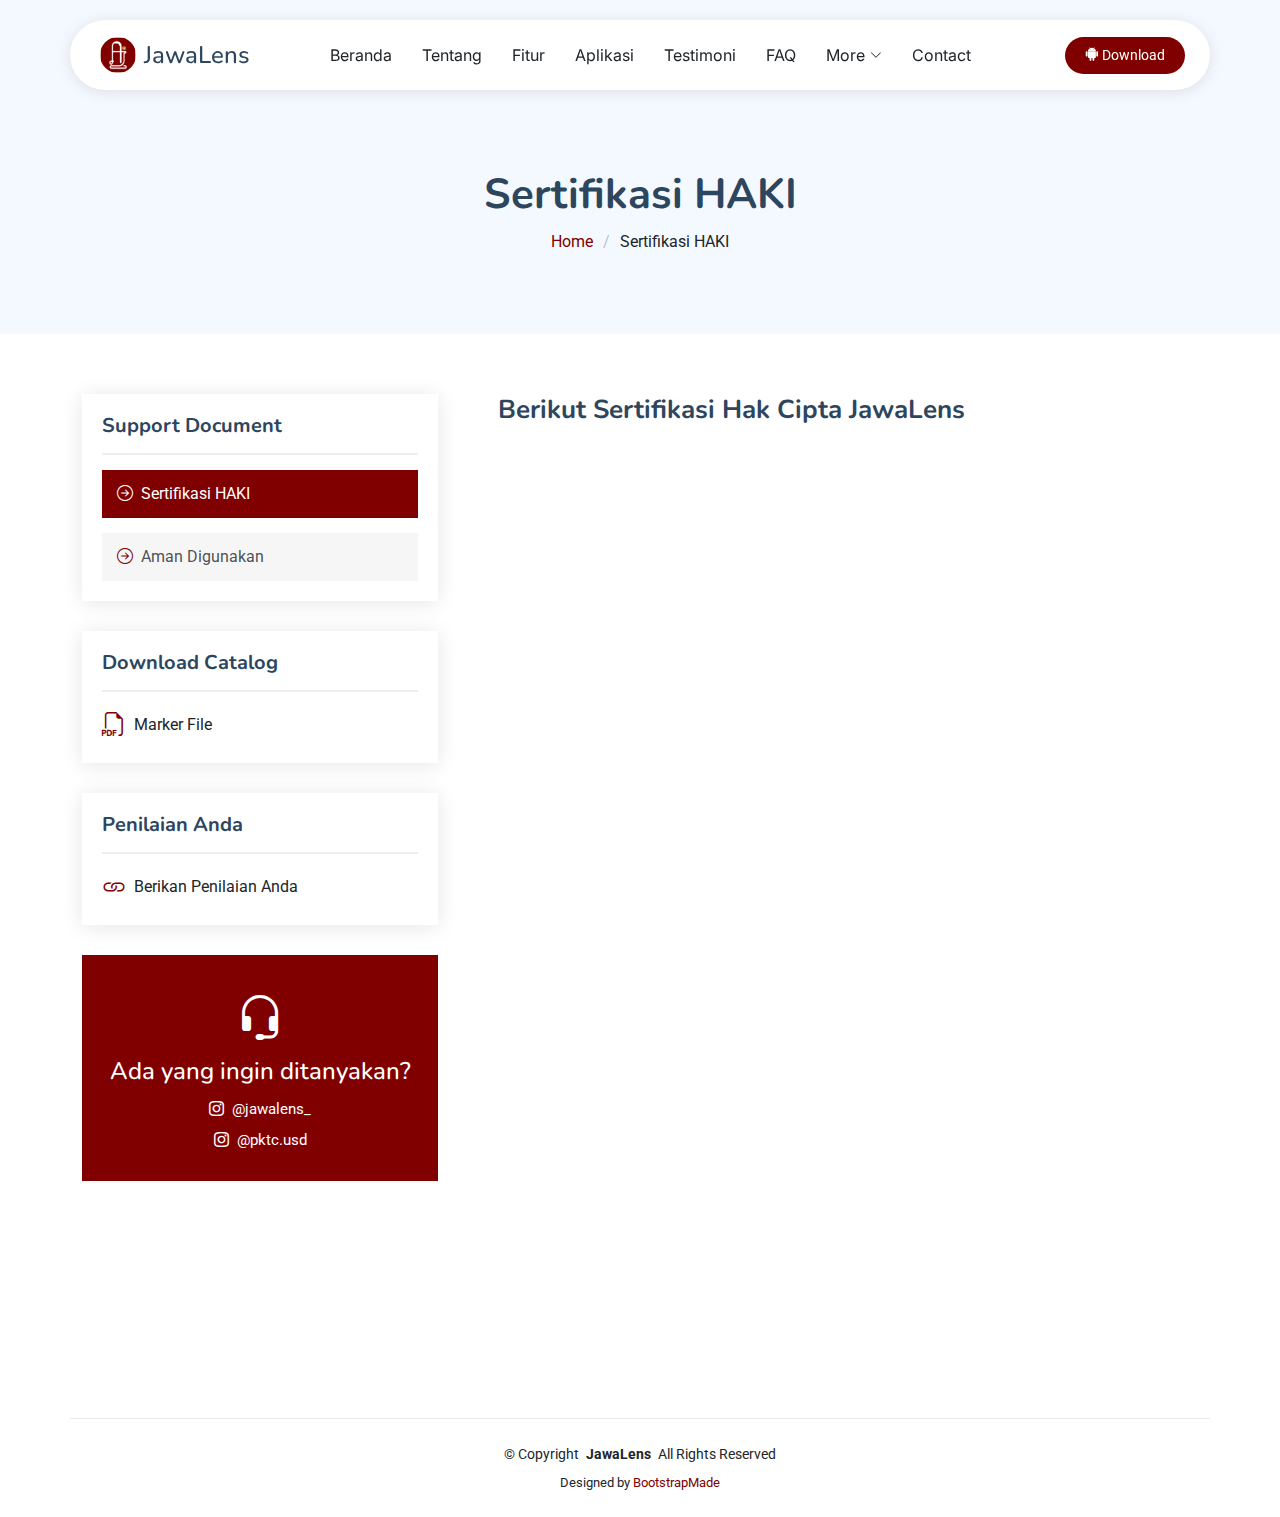
<file: haki.html>
<!DOCTYPE html>
<html lang="en">

<head>
  <meta charset="utf-8">
  <meta content="width=device-width, initial-scale=1.0" name="viewport">
  <title>Sertifikasi HAKI - JawaLens</title>
  <meta name="description" content="">
  <meta name="keywords" content="">

  <!-- Favicons -->
  <link href="assets/img/favicon.png" rel="icon">
  <link href="assets/img/apple-touch-icon.png" rel="apple-touch-icon">

  <!-- Fonts -->
  <link href="https://fonts.googleapis.com" rel="preconnect">
  <link href="https://fonts.gstatic.com" rel="preconnect" crossorigin>
  <link
    href="https://fonts.googleapis.com/css2?family=Roboto:ital,wght@0,100;0,300;0,400;0,500;0,700;0,900;1,100;1,300;1,400;1,500;1,700;1,900&family=Inter:wght@100;200;300;400;500;600;700;800;900&family=Nunito:ital,wght@0,200;0,300;0,400;0,500;0,600;0,700;0,800;0,900;1,200;1,300;1,400;1,500;1,600;1,700;1,800;1,900&display=swap"
    rel="stylesheet">

  <!-- Vendor CSS Files -->
  <link href="assets/vendor/bootstrap/css/bootstrap.min.css" rel="stylesheet">
  <link href="assets/vendor/bootstrap-icons/bootstrap-icons.css" rel="stylesheet">
  <link href="assets/vendor/aos/aos.css" rel="stylesheet">
  <link href="assets/vendor/glightbox/css/glightbox.min.css" rel="stylesheet">
  <link href="assets/vendor/swiper/swiper-bundle.min.css" rel="stylesheet">

  <!-- Main CSS File -->
  <link href="assets/css/main.css" rel="stylesheet">
</head>

<body class="service-details-page">

  <header id="header" class="header d-flex align-items-center fixed-top">
    <div
      class="header-container container-fluid container-xl position-relative d-flex align-items-center justify-content-between">

      <a href="index.html" class="logo d-flex align-items-center me-auto me-xl-0">
        <!-- Uncomment the line below if you also wish to use an image logo -->
        <img src="assets/img/logo.png" style="border-radius: 50%;" alt="">
        <h1 class="sitename">JawaLens</h1>
      </a>

      <nav id="navmenu" class="navmenu">
        <ul>
          <li><a href="./index.html#beranda">Beranda</a></li>
          <li><a href="./index.html#tentang">Tentang</a></li>
          <li><a href="./index.html#fitur">Fitur</a></li>
          <li><a href="./index.html#aplikasi">Aplikasi</a></li>
          <li><a href="./index.html#testimonials">Testimoni</a></li>
          <li><a href="./index.html#faq">FAQ</a></li>
          <li class="dropdown">
            <a href="#"><span>More</span>
              <i class="bi bi-chevron-down toggle-dropdown"></i>
            </a>
            <ul>
              <li><a href="./haki.html" class="active">Sertifikasi HAKI</a></li>
              <li><a href="./keamanan.html">Keamanan Aplikasi</a></li>
            </ul>
          </li>
          <li><a href="./index.html#contact">Contact</a></li>
        </ul>
        <i class="mobile-nav-toggle d-xl-none bi bi-list"></i>
      </nav>

      <a class="btn-getstarted" href="index.html#beranda">
        <i class="bi bi-android2 mr-2"></i>
        Download
      </a>

    </div>
  </header>

  <main class="main">

    <!-- Page Title -->
    <div class="page-title light-background">
      <div class="container">
        <h1>Sertifikasi HAKI</h1>
        <nav class="breadcrumbs">
          <ol>
            <li><a href="index.html">Home</a></li>
            <li class="current">Sertifikasi HAKI</li>
          </ol>
        </nav>
      </div>
    </div><!-- End Page Title -->

    <!-- Service Details Section -->
    <section id="service-details" class="service-details section">

      <div class="container">

        <div class="row gy-5">

          <div class="col-lg-4" data-aos="fade-up" data-aos-delay="100">

            <div class="service-box">
              <h4>Support Document</h4>
              <div class="services-list">
                <a href="#" class="active">
                  <i class="bi bi-arrow-right-circle"></i>
                  <span>
                    Sertifikasi HAKI
                  </span>
                </a>
                <a href="./keamanan.html" class="">
                  <i class="bi bi-arrow-right-circle"></i>
                  <span>
                    Aman Digunakan
                  </span>
                </a>
              </div>
            </div><!-- End Services List -->

            <div class="service-box">
              <h4>Download Catalog</h4>
              <div class="download-catalog">
                <a href="https://drive.google.com/drive/folders/1MDt4A9cGzWgT4-pa1eWscdNIC5xlZDIW?usp=drive_link"
                  target="_blank"><i class="bi bi-filetype-pdf"></i><span>Marker File</span></a>
              </div>
            </div><!-- End Services List -->

            <div class="service-box">
              <h4>Penilaian Anda</h4>
              <div class="download-catalog">
                <a href="https://s.id/rateJavaLens" target="_blank"><i class="bi bi-link"></i><span>Berikan Penilaian
                    Anda</span></a>
              </div>
            </div><!-- End Services List -->

            <div class="help-box d-flex flex-column justify-content-center align-items-center">
              <i class="bi bi-headset help-icon"></i>
              <h4>Ada yang ingin ditanyakan?</h4>
              <p class="d-flex align-items-center mt-1 mb-0">
                <i class="bi bi-instagram me-2"></i>
                <a href="https://www.instagram.com/jawalens_/">
                  @jawalens_
                </a>
              </p>
              <p class="d-flex align-items-center mt-2 mb-0">
                <i class="bi bi-instagram me-2"></i>
                <a href="https://www.instagram.com/pktc.usd/">
                  @pktc.usd
                </a>
              </p>
            </div>

          </div>

          <div class="col-lg-8 ps-lg-5" data-aos="fade-up" data-aos-delay="200">
            <h3>Berikut Sertifikasi Hak Cipta JawaLens</h3>
            <div class="iframe-container">
              <iframe src="https://drive.google.com/file/d/1HcA9_zi0GVCrw5YD_1OQ-rN9tX-O6PTG/preview"
                allow="autoplay"></iframe>
            </div>
          </div>

        </div>

      </div>

    </section><!-- /Service Details Section -->

  </main>

  <footer id="footer" class="footer">
    <div class="container copyright text-center mt-4">
      <p>© <span>Copyright</span>
        <strong class="px-1 sitename">
          JawaLens
        </strong>
        <span>All Rights Reserved</span>
      </p>
      <div class="credits">
        Designed by <a href="https://bootstrapmade.com/">BootstrapMade</a>
      </div>
    </div>
  </footer>

  <!-- Scroll Top -->
  <a href="#" id="scroll-top" class="scroll-top d-flex align-items-center justify-content-center"><i
      class="bi bi-arrow-up-short"></i></a>

  <!-- Vendor JS Files -->
  <script src="assets/vendor/bootstrap/js/bootstrap.bundle.min.js"></script>
  <script src="assets/vendor/php-email-form/validate.js"></script>
  <script src="assets/vendor/aos/aos.js"></script>
  <script src="assets/vendor/glightbox/js/glightbox.min.js"></script>
  <script src="assets/vendor/swiper/swiper-bundle.min.js"></script>
  <script src="assets/vendor/purecounter/purecounter_vanilla.js"></script>

  <!-- Main JS File -->
  <script src="assets/js/main.js"></script>

</body>

</html>
</file>
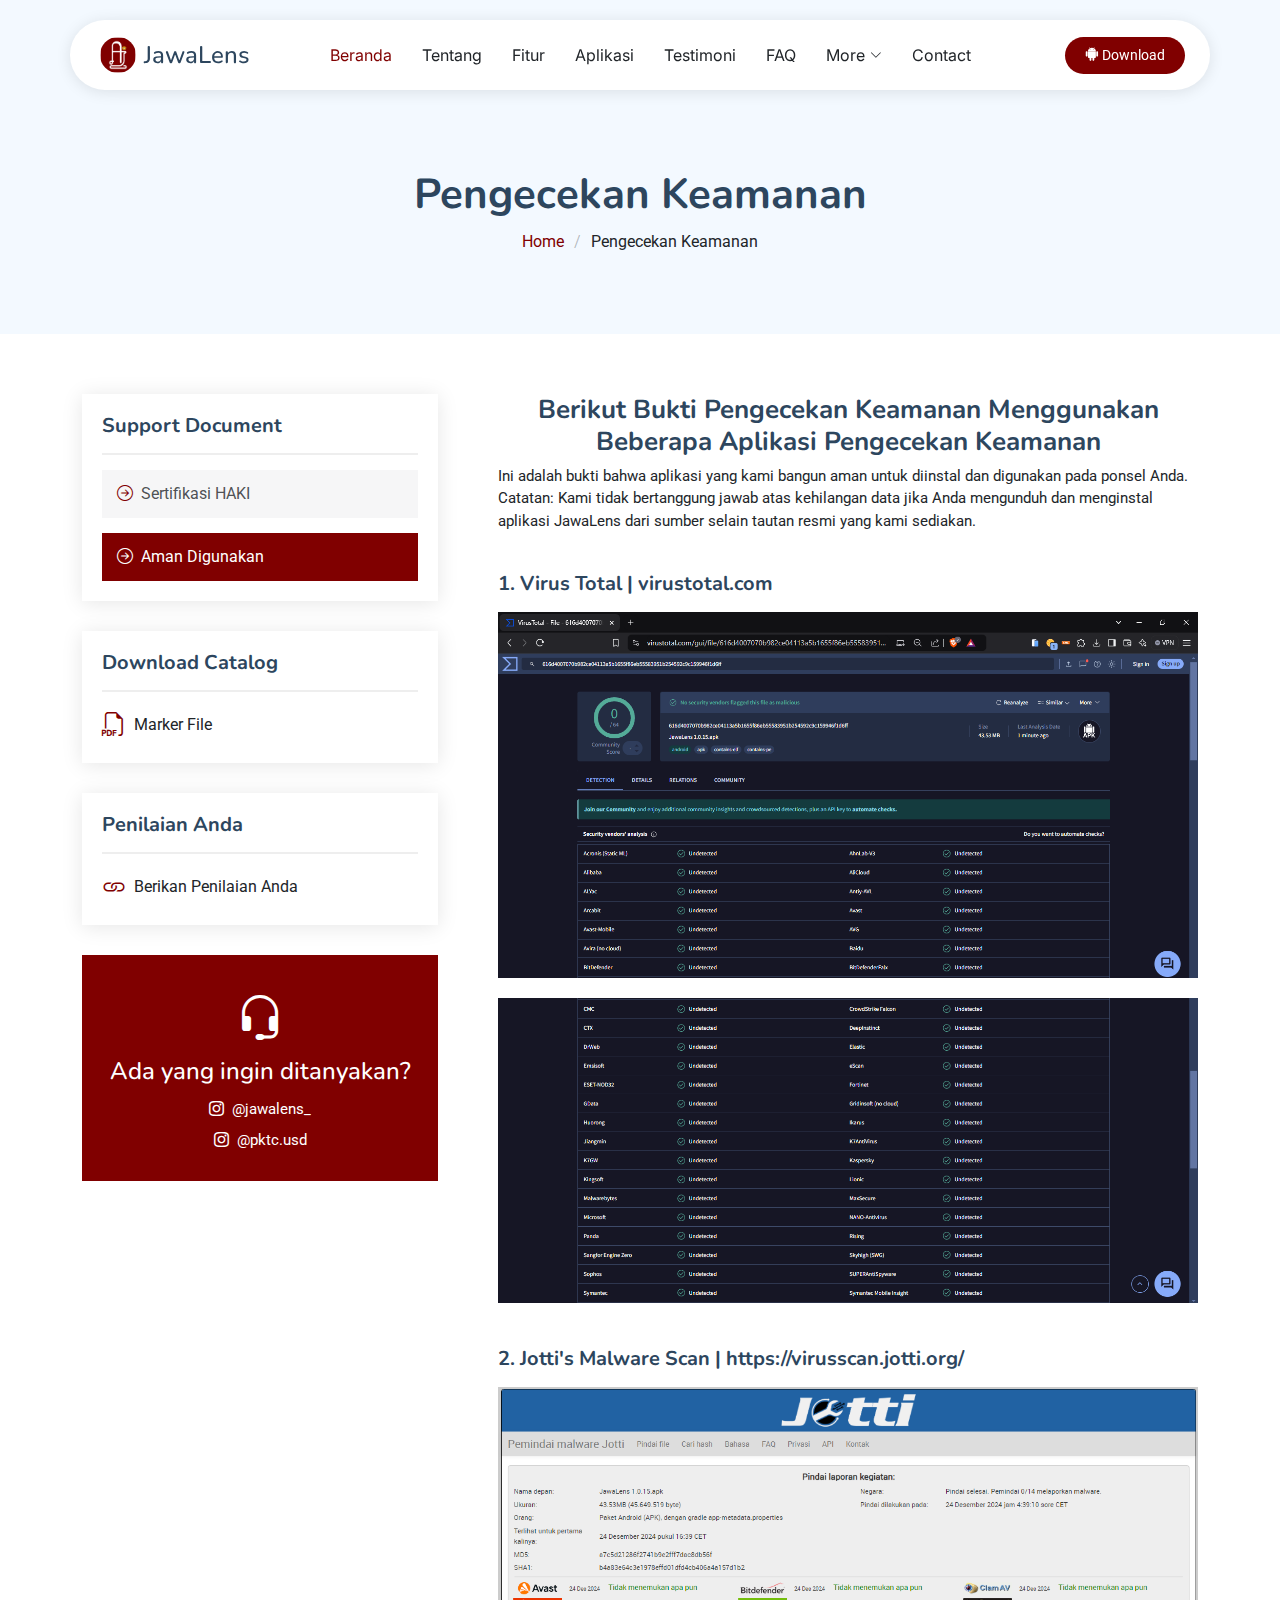
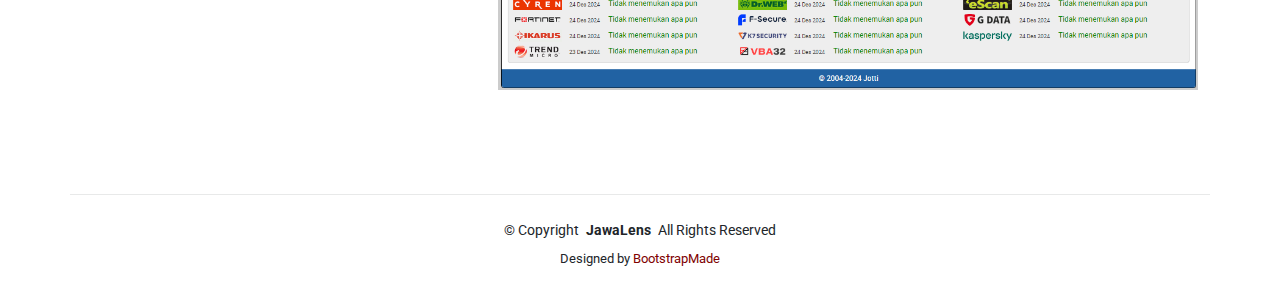
<file: keamanan.html>
<!DOCTYPE html>
<html lang="en">

<head>
  <meta charset="utf-8">
  <meta content="width=device-width, initial-scale=1.0" name="viewport">
  <title>Sertifikasi HAKI - JawaLens</title>
  <meta name="description" content="">
  <meta name="keywords" content="">

  <!-- Favicons -->
  <link href="assets/img/favicon.png" rel="icon">
  <link href="assets/img/apple-touch-icon.png" rel="apple-touch-icon">

  <!-- Fonts -->
  <link href="https://fonts.googleapis.com" rel="preconnect">
  <link href="https://fonts.gstatic.com" rel="preconnect" crossorigin>
  <link
    href="https://fonts.googleapis.com/css2?family=Roboto:ital,wght@0,100;0,300;0,400;0,500;0,700;0,900;1,100;1,300;1,400;1,500;1,700;1,900&family=Inter:wght@100;200;300;400;500;600;700;800;900&family=Nunito:ital,wght@0,200;0,300;0,400;0,500;0,600;0,700;0,800;0,900;1,200;1,300;1,400;1,500;1,600;1,700;1,800;1,900&display=swap"
    rel="stylesheet">

  <!-- Vendor CSS Files -->
  <link href="assets/vendor/bootstrap/css/bootstrap.min.css" rel="stylesheet">
  <link href="assets/vendor/bootstrap-icons/bootstrap-icons.css" rel="stylesheet">
  <link href="assets/vendor/aos/aos.css" rel="stylesheet">
  <link href="assets/vendor/glightbox/css/glightbox.min.css" rel="stylesheet">
  <link href="assets/vendor/swiper/swiper-bundle.min.css" rel="stylesheet">

  <!-- Main CSS File -->
  <link href="assets/css/main.css" rel="stylesheet">
</head>

<body class="service-details-page">

  <header id="header" class="header d-flex align-items-center fixed-top">
    <div
      class="header-container container-fluid container-xl position-relative d-flex align-items-center justify-content-between">

      <a href="index.html" class="logo d-flex align-items-center me-auto me-xl-0">
        <!-- Uncomment the line below if you also wish to use an image logo -->
        <img src="assets/img/logo.png" style="border-radius: 50%;" alt="">
        <h1 class="sitename">JawaLens</h1>
      </a>

      <nav id="navmenu" class="navmenu">
        <ul>
          <li><a href="./index.html#beranda" class="active">Beranda</a></li>
          <li><a href="./index.html#tentang">Tentang</a></li>
          <li><a href="./index.html#fitur">Fitur</a></li>
          <li><a href="./index.html#aplikasi">Aplikasi</a></li>
          <li><a href="./index.html#testimonials">Testimoni</a></li>
          <li><a href="./index.html#faq">FAQ</a></li>
          <li class="dropdown">
            <a href="#"><span>More</span>
              <i class="bi bi-chevron-down toggle-dropdown"></i>
            </a>
            <ul>
              <li><a href="./haki.html">Sertifikasi HAKI</a></li>
              <li><a href="./keamanan.html" class="active">Keamanan Aplikasi</a></li>
            </ul>
          </li>
          <li><a href="./index.html#contact">Contact</a></li>
        </ul>
        <i class="mobile-nav-toggle d-xl-none bi bi-list"></i>
      </nav>

      <a class="btn-getstarted" href="index.html#beranda">
        <i class="bi bi-android2 mr-2"></i>
        Download
      </a>

    </div>
  </header>

  <main class="main">

    <!-- Page Title -->
    <div class="page-title light-background">
      <div class="container">
        <h1>Pengecekan Keamanan</h1>
        <nav class="breadcrumbs">
          <ol>
            <li><a href="index.html">Home</a></li>
            <li class="current">Pengecekan Keamanan</li>
          </ol>
        </nav>
      </div>
    </div><!-- End Page Title -->

    <!-- Service Details Section -->
    <section id="service-details" class="service-details section">

      <div class="container">

        <div class="row gy-5">

          <div class="col-lg-4" data-aos="fade-up" data-aos-delay="100">

            <div class="service-box">
              <h4>Support Document</h4>
              <div class="services-list">
                <a href="./haki.html" class="">
                  <i class="bi bi-arrow-right-circle"></i>
                  <span>
                    Sertifikasi HAKI
                  </span>
                </a>
                <a href="./keamanan.html" class="active">
                  <i class="bi bi-arrow-right-circle"></i>
                  <span>
                    Aman Digunakan
                  </span>
                </a>
              </div>
            </div><!-- End Services List -->

            <div class="service-box">
              <h4>Download Catalog</h4>
              <div class="download-catalog">
                <a href="https://drive.google.com/drive/folders/1MDt4A9cGzWgT4-pa1eWscdNIC5xlZDIW?usp=drive_link"
                  target="_blank"><i class="bi bi-filetype-pdf"></i><span>Marker File</span></a>
              </div>
            </div><!-- End Services List -->

            <div class="service-box">
              <h4>Penilaian Anda</h4>
              <div class="download-catalog">
                <a href="https://s.id/rateJavaLens" target="_blank"><i class="bi bi-link"></i><span>Berikan Penilaian
                    Anda</span></a>
              </div>
            </div><!-- End Services List -->

            <div class="help-box d-flex flex-column justify-content-center align-items-center">
              <i class="bi bi-headset help-icon"></i>
              <h4>Ada yang ingin ditanyakan?</h4>
              <p class="d-flex align-items-center mt-1 mb-0">
                <i class="bi bi-instagram me-2"></i>
                <a href="https://www.instagram.com/jawalens_/">
                  @jawalens_
                </a>
              </p>
              <p class="d-flex align-items-center mt-2 mb-0">
                <i class="bi bi-instagram me-2"></i>
                <a href="https://www.instagram.com/pktc.usd/">
                  @pktc.usd
                </a>
              </p>
            </div>

          </div>

          <div class="col-lg-8 ps-lg-5" data-aos="fade-up" data-aos-delay="200">
            <h3 class="text-center">
              Berikut Bukti Pengecekan Keamanan Menggunakan Beberapa Aplikasi Pengecekan Keamanan
            </h3>
            <p>
              Ini adalah bukti bahwa aplikasi yang kami bangun aman untuk diinstal dan digunakan pada ponsel Anda.
              Catatan: Kami tidak bertanggung jawab atas kehilangan data jika Anda mengunduh dan menginstal aplikasi
              JawaLens dari sumber selain tautan resmi yang kami sediakan.
            </p>
            <h5 class="pt-4 mb-3">
              <b>1. Virus Total | virustotal.com</b>
            </h5>
            <img src="assets/img/virus_total1.PNG" alt="" class="img-fluid services-img">
            <img src="assets/img/virus_total2.PNG" alt="" class="img-fluid services-img">
            <h5 class="pt-4 mb-3">
              <b>2. Jotti's Malware Scan | https://virusscan.jotti.org/</b>
            </h5>
            <img src="assets/img/JottiMalwareScan.PNG" alt="" class="img-fluid services-img">

          </div>

        </div>

      </div>

    </section><!-- /Service Details Section -->

  </main>

  <footer id="footer" class="footer">
    <div class="container copyright text-center mt-4">
      <p>© <span>Copyright</span>
        <strong class="px-1 sitename">
          JawaLens
        </strong>
        <span>All Rights Reserved</span>
      </p>
      <div class="credits">
        Designed by <a href="https://bootstrapmade.com/">BootstrapMade</a>
      </div>
    </div>
  </footer>

  <!-- Scroll Top -->
  <a href="#" id="scroll-top" class="scroll-top d-flex align-items-center justify-content-center"><i
      class="bi bi-arrow-up-short"></i></a>

  <!-- Vendor JS Files -->
  <script src="assets/vendor/bootstrap/js/bootstrap.bundle.min.js"></script>
  <script src="assets/vendor/php-email-form/validate.js"></script>
  <script src="assets/vendor/aos/aos.js"></script>
  <script src="assets/vendor/glightbox/js/glightbox.min.js"></script>
  <script src="assets/vendor/swiper/swiper-bundle.min.js"></script>
  <script src="assets/vendor/purecounter/purecounter_vanilla.js"></script>

  <!-- Main JS File -->
  <script src="assets/js/main.js"></script>

</body>

</html>
</file>
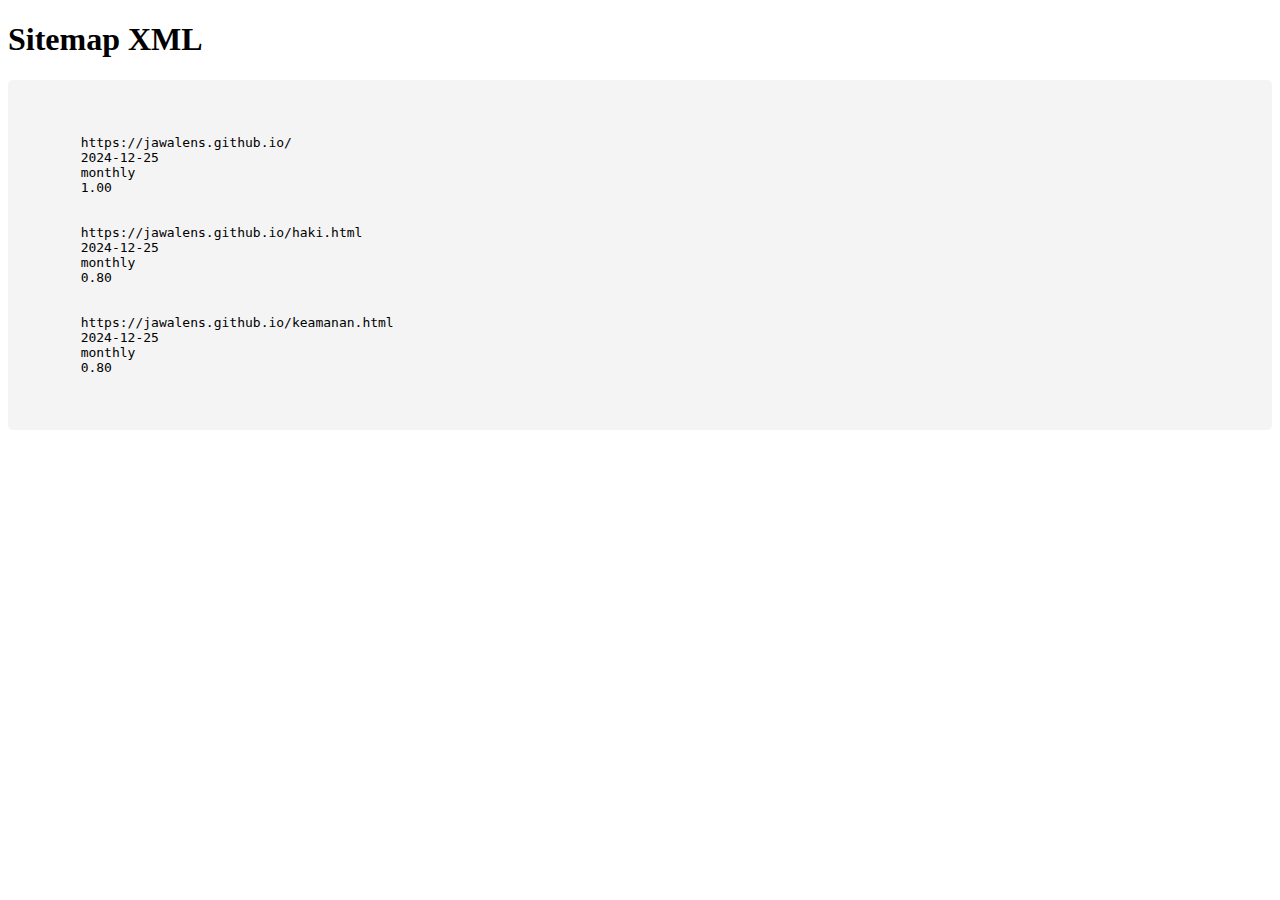
<file: sitemap.html>
<!DOCTYPE html>
<html lang="en">
<head>
    <meta charset="UTF-8">
    <meta name="viewport" content="width=device-width, initial-scale=1.0">
    <title>Sitemap</title>
    <style>
        pre {
            white-space: pre-wrap;  /* Membungkus teks yang panjang */
            word-wrap: break-word;
            font-family: monospace;
            background-color: #f4f4f4;
            padding: 10px;
            border-radius: 5px;
        }
    </style>
</head>
<body>
    <h1>Sitemap XML</h1>
    <pre>
<?xml version="1.0" encoding="UTF-8"?>
<urlset xmlns="http://www.sitemaps.org/schemas/sitemap/0.9">
    <url>
        <loc>https://jawalens.github.io/</loc>
        <lastmod>2024-12-25</lastmod>
        <changefreq>monthly</changefreq>
        <priority>1.00</priority>
    </url>
    <url>
        <loc>https://jawalens.github.io/haki.html</loc>
        <lastmod>2024-12-25</lastmod>
        <changefreq>monthly</changefreq>
        <priority>0.80</priority>
    </url>
    <url>
        <loc>https://jawalens.github.io/keamanan.html</loc>
        <lastmod>2024-12-25</lastmod>
        <changefreq>monthly</changefreq>
        <priority>0.80</priority>
    </url>
</urlset>
    </pre>
</body>
</html>
</file>
<file: assets/css/main.css>
/**
* Template Name: iLanding
* Template URL: https://bootstrapmade.com/ilanding-bootstrap-landing-page-template/
* Updated: Nov 12 2024 with Bootstrap v5.3.3
* Author: BootstrapMade.com
* License: https://bootstrapmade.com/license/
*/

/*--------------------------------------------------------------
# Font & Color Variables
# Help: https://bootstrapmade.com/color-system/
--------------------------------------------------------------*/
/* Fonts */
:root {
  --default-font: "Roboto", system-ui, -apple-system, "Segoe UI", Roboto, "Helvetica Neue", Arial, "Noto Sans", "Liberation Sans", sans-serif, "Apple Color Emoji", "Segoe UI Emoji", "Segoe UI Symbol", "Noto Color Emoji";
  --heading-font: "Nunito", sans-serif;
  --nav-font: "Inter", sans-serif;
}

/* Global Colors - The following color variables are used throughout the website. Updating them here will change the color scheme of the entire website */
:root {
  --background-color: #ffffff;
  /* Background color for the entire website, including individual sections */
  --default-color: #212529;
  /* Default color used for the majority of the text content across the entire website */
  --heading-color: #2d465e;
  /* Color for headings, subheadings and title throughout the website */
  --accent-color: #800000;
  /* Accent color that represents your brand on the website. It's used for buttons, links, and other elements that need to stand out */
  --surface-color: #ffffff;
  /* The surface color is used as a background of boxed elements within sections, such as cards, icon boxes, or other elements that require a visual separation from the global background. */
  --contrast-color: #ffffff;
  /* Contrast color for text, ensuring readability against backgrounds of accent, heading, or default colors. */
}

/* Nav Menu Colors - The following color variables are used specifically for the navigation menu. They are separate from the global colors to allow for more customization options */
:root {
  --nav-color: #212529;
  /* The default color of the main navmenu links */
  --nav-hover-color: #800000;
  /* Applied to main navmenu links when they are hovered over or active */
  --nav-mobile-background-color: #ffffff;
  /* Used as the background color for mobile navigation menu */
  --nav-dropdown-background-color: #ffffff;
  /* Used as the background color for dropdown items that appear when hovering over primary navigation items */
  --nav-dropdown-color: #212529;
  /* Used for navigation links of the dropdown items in the navigation menu. */
  --nav-dropdown-hover-color: #800000;
  /* Similar to --nav-hover-color, this color is applied to dropdown navigation links when they are hovered over. */
}

/* Color Presets - These classes override global colors when applied to any section or element, providing reuse of the sam color scheme. */

.iframe-container {
  position: relative;
  width: 100%;
  height: 100vh;
  padding-top: 56.25%;
  /* 16:9 Aspect Ratio */
}

.iframe-container iframe {
  position: absolute;
  top: 0;
  left: 0;
  width: 100%;
  height: 100%;
  border: 0;
}

.light-background {
  --background-color: #f3f9ff;
  --surface-color: #ffffff;
}

.dark-background {
  --background-color: #800000;
  --default-color: #ffffff;
  --heading-color: #ffffff;
  --surface-color: #800000;
  --contrast-color: #ffffff;
}

/* Smooth scroll */
:root {
  scroll-behavior: smooth;
}

/*--------------------------------------------------------------
# General Styling & Shared Classes
--------------------------------------------------------------*/
body {
  color: var(--default-color);
  background-color: var(--background-color);
  font-family: var(--default-font);
}

a {
  color: var(--accent-color);
  text-decoration: none;
  transition: 0.3s;
}

a:hover {
  color: color-mix(in srgb, var(--accent-color), transparent 25%);
  text-decoration: none;
}

h1,
h2,
h3,
h4,
h5,
h6 {
  color: var(--heading-color);
  font-family: var(--heading-font);
}

/* PHP Email Form Messages
------------------------------*/
.php-email-form .error-message {
  display: none;
  background: #df1529;
  color: #ffffff;
  text-align: left;
  padding: 15px;
  margin-bottom: 24px;
  font-weight: 600;
}

.php-email-form .sent-message {
  display: none;
  color: #ffffff;
  background: #059652;
  text-align: center;
  padding: 15px;
  margin-bottom: 24px;
  font-weight: 600;
}

.php-email-form .loading {
  display: none;
  background: var(--surface-color);
  text-align: center;
  padding: 15px;
  margin-bottom: 24px;
}

.php-email-form .loading:before {
  content: "";
  display: inline-block;
  border-radius: 50%;
  width: 24px;
  height: 24px;
  margin: 0 10px -6px 0;
  border: 3px solid var(--accent-color);
  border-top-color: var(--surface-color);
  animation: php-email-form-loading 1s linear infinite;
}

@keyframes php-email-form-loading {
  0% {
    transform: rotate(0deg);
  }

  100% {
    transform: rotate(360deg);
  }
}

/*--------------------------------------------------------------
# Global Header
--------------------------------------------------------------*/
.header {
  --background-color: rgba(255, 255, 255, 0);
  color: var(--default-color);
  background-color: var(--background-color);
  padding: 20px 0;
  transition: all 0.5s;
  z-index: 997;
}

.header .header-container {
  background: var(--surface-color);
  border-radius: 50px;
  padding: 5px 25px;
  box-shadow: 0px 2px 15px rgba(0, 0, 0, 0.1);
}

.scrolled .header .header-container {
  background: color-mix(in srgb, var(--surface-color), transparent 5%);
}

.header .logo {
  line-height: 1;
  padding-left: 5px;
}

.header .logo img {
  max-height: 36px;
  margin-right: 8px;
}

.header .logo h1 {
  font-size: 24px;
  margin: 0;
  font-weight: 500;
  color: var(--heading-color);
}

.header .btn-getstarted,
.header .btn-getstarted:focus {
  color: var(--contrast-color);
  background: var(--accent-color);
  font-size: 14px;
  padding: 8px 20px;
  margin: 0 0 0 30px;
  border-radius: 50px;
  transition: 0.3s;
}

.header .btn-getstarted:hover,
.header .btn-getstarted:focus:hover {
  color: var(--contrast-color);
  background: color-mix(in srgb, var(--accent-color), transparent 15%);
}

@media (max-width: 1200px) {
  .header {
    padding-top: 10px;
  }

  .header .header-container {
    margin-left: 10px;
    margin-right: 10px;
    padding: 10px 5px 10px 15px;
  }

  .header .logo {
    order: 1;
  }

  .header .btn-getstarted {
    order: 2;
    margin: 0 10px 0 0;
    padding: 6px 15px;
  }

  .header .navmenu {
    order: 3;
  }
}

/*--------------------------------------------------------------
# Navigation Menu
--------------------------------------------------------------*/
/* Navmenu - Desktop */
@media (min-width: 1200px) {
  .navmenu {
    padding: 0;
  }

  .navmenu ul {
    margin: 0;
    padding: 0;
    display: flex;
    list-style: none;
    align-items: center;
  }

  .navmenu li {
    position: relative;
  }

  .navmenu a,
  .navmenu a:focus {
    color: var(--nav-color);
    padding: 18px 15px;
    font-size: 16px;
    font-family: var(--nav-font);
    font-weight: 400;
    display: flex;
    align-items: center;
    justify-content: space-between;
    white-space: nowrap;
    transition: 0.3s;
  }

  .navmenu a i,
  .navmenu a:focus i {
    font-size: 12px;
    line-height: 0;
    margin-left: 5px;
    transition: 0.3s;
  }

  .navmenu li:last-child a {
    padding-right: 0;
  }

  .navmenu li:hover>a,
  .navmenu .active,
  .navmenu .active:focus {
    color: var(--nav-hover-color);
  }

  .navmenu .dropdown ul {
    margin: 0;
    padding: 10px 0;
    background: var(--nav-dropdown-background-color);
    display: block;
    position: absolute;
    visibility: hidden;
    left: 14px;
    top: 130%;
    opacity: 0;
    transition: 0.3s;
    border-radius: 4px;
    z-index: 99;
    box-shadow: 0px 0px 30px rgba(0, 0, 0, 0.1);
  }

  .navmenu .dropdown ul li {
    min-width: 200px;
  }

  .navmenu .dropdown ul a {
    padding: 10px 20px;
    font-size: 15px;
    text-transform: none;
    color: var(--nav-dropdown-color);
  }

  .navmenu .dropdown ul a i {
    font-size: 12px;
  }

  .navmenu .dropdown ul a:hover,
  .navmenu .dropdown ul .active:hover,
  .navmenu .dropdown ul li:hover>a {
    color: var(--nav-dropdown-hover-color);
  }

  .navmenu .dropdown:hover>ul {
    opacity: 1;
    top: 100%;
    visibility: visible;
  }

  .navmenu .dropdown .dropdown ul {
    top: 0;
    left: -90%;
    visibility: hidden;
  }

  .navmenu .dropdown .dropdown:hover>ul {
    opacity: 1;
    top: 0;
    left: -100%;
    visibility: visible;
  }
}

/* Navmenu - Mobile */
@media (max-width: 1199px) {
  .mobile-nav-toggle {
    color: var(--nav-color);
    font-size: 28px;
    line-height: 0;
    margin-right: 10px;
    cursor: pointer;
    transition: color 0.3s;
  }

  .navmenu {
    padding: 0;
    z-index: 9997;
  }

  .navmenu ul {
    display: none;
    list-style: none;
    position: absolute;
    inset: 60px 20px 20px 20px;
    padding: 10px 0;
    margin: 0;
    border-radius: 6px;
    background-color: var(--nav-mobile-background-color);
    overflow-y: auto;
    transition: 0.3s;
    z-index: 9998;
    box-shadow: 0px 0px 30px rgba(0, 0, 0, 0.1);
  }

  .navmenu a,
  .navmenu a:focus {
    color: var(--nav-dropdown-color);
    padding: 10px 20px;
    font-family: var(--nav-font);
    font-size: 17px;
    font-weight: 500;
    display: flex;
    align-items: center;
    justify-content: space-between;
    white-space: nowrap;
    transition: 0.3s;
  }

  .navmenu a i,
  .navmenu a:focus i {
    font-size: 12px;
    line-height: 0;
    margin-left: 5px;
    width: 30px;
    height: 30px;
    display: flex;
    align-items: center;
    justify-content: center;
    border-radius: 50%;
    transition: 0.3s;
    background-color: color-mix(in srgb, var(--accent-color), transparent 90%);
  }

  .navmenu a i:hover,
  .navmenu a:focus i:hover {
    background-color: var(--accent-color);
    color: var(--contrast-color);
  }

  .navmenu a:hover,
  .navmenu .active,
  .navmenu .active:focus {
    color: var(--nav-dropdown-hover-color);
  }

  .navmenu .active i,
  .navmenu .active:focus i {
    background-color: var(--accent-color);
    color: var(--contrast-color);
    transform: rotate(180deg);
  }

  .navmenu .dropdown ul {
    position: static;
    display: none;
    z-index: 99;
    padding: 10px 0;
    margin: 10px 20px;
    background-color: var(--nav-dropdown-background-color);
    border: 1px solid color-mix(in srgb, var(--default-color), transparent 90%);
    box-shadow: none;
    transition: all 0.5s ease-in-out;
  }

  .navmenu .dropdown ul ul {
    background-color: rgba(33, 37, 41, 0.1);
  }

  .navmenu .dropdown>.dropdown-active {
    display: block;
    background-color: rgba(33, 37, 41, 0.03);
  }

  .mobile-nav-active {
    overflow: hidden;
  }

  .mobile-nav-active .mobile-nav-toggle {
    color: #fff;
    position: absolute;
    font-size: 32px;
    top: 15px;
    right: 15px;
    margin-right: 0;
    z-index: 9999;
  }

  .mobile-nav-active .navmenu {
    position: fixed;
    overflow: hidden;
    inset: 0;
    background: rgba(33, 37, 41, 0.8);
    transition: 0.3s;
  }

  .mobile-nav-active .navmenu>ul {
    display: block;
  }
}

/*--------------------------------------------------------------
# Global Footer
--------------------------------------------------------------*/
.footer {
  color: var(--default-color);
  background-color: var(--background-color);
  font-size: 14px;
  position: relative;
}

.footer .footer-top {
  padding-top: 50px;
}

.footer .footer-about .logo {
  line-height: 1;
  margin-bottom: 25px;
}

.footer .footer-about .logo img {
  max-height: 40px;
  margin-right: 6px;
}

.footer .footer-about .logo span {
  color: var(--heading-color);
  font-family: var(--heading-font);
  font-size: 26px;
  font-weight: 700;
  letter-spacing: 1px;
}

.footer .footer-about p {
  font-size: 14px;
  font-family: var(--heading-font);
}

.footer .social-links a {
  display: flex;
  align-items: center;
  justify-content: center;
  width: 40px;
  height: 40px;
  border-radius: 50%;
  border: 1px solid color-mix(in srgb, var(--default-color), transparent 50%);
  font-size: 16px;
  color: color-mix(in srgb, var(--default-color), transparent 20%);
  margin-right: 10px;
  transition: 0.3s;
}

.footer .social-links a:hover {
  color: var(--accent-color);
  border-color: var(--accent-color);
}

.footer h4 {
  font-size: 16px;
  font-weight: bold;
  position: relative;
  padding-bottom: 12px;
}

.footer .footer-links {
  margin-bottom: 30px;
}

.footer .footer-links ul {
  list-style: none;
  padding: 0;
  margin: 0;
}

.footer .footer-links ul i {
  padding-right: 2px;
  font-size: 12px;
  line-height: 0;
}

.footer .footer-links ul li {
  padding: 10px 0;
  display: flex;
  align-items: center;
}

.footer .footer-links ul li:first-child {
  padding-top: 0;
}

.footer .footer-links ul a {
  color: color-mix(in srgb, var(--default-color), transparent 30%);
  display: inline-block;
  line-height: 1;
}

.footer .footer-links ul a:hover {
  color: var(--accent-color);
}

.footer .footer-contact p {
  margin-bottom: 5px;
}

.footer .copyright {
  padding: 25px 0;
  border-top: 1px solid color-mix(in srgb, var(--default-color), transparent 90%);
}

.footer .copyright p {
  margin-bottom: 0;
}

.footer .credits {
  margin-top: 8px;
  font-size: 13px;
}

/*--------------------------------------------------------------
# Scroll Top Button
--------------------------------------------------------------*/
.scroll-top {
  position: fixed;
  visibility: hidden;
  opacity: 0;
  right: 15px;
  bottom: -15px;
  z-index: 99999;
  background-color: var(--accent-color);
  width: 44px;
  height: 44px;
  border-radius: 50px;
  transition: all 0.4s;
}

.scroll-top i {
  font-size: 24px;
  color: var(--contrast-color);
  line-height: 0;
}

.scroll-top:hover {
  background-color: color-mix(in srgb, var(--accent-color), transparent 20%);
  color: var(--contrast-color);
}

.scroll-top.active {
  visibility: visible;
  opacity: 1;
  bottom: 15px;
}

/*--------------------------------------------------------------
# Disable aos animation delay on mobile devices
--------------------------------------------------------------*/
@media screen and (max-width: 768px) {
  [data-aos-delay] {
    transition-delay: 0 !important;
  }
}

/*--------------------------------------------------------------
# Global Page Titles & Breadcrumbs
--------------------------------------------------------------*/
.page-title {
  color: var(--default-color);
  background-color: var(--background-color);
  padding: 170px 0 80px 0;
  text-align: center;
  position: relative;
}

.page-title h1 {
  font-size: 42px;
  font-weight: 700;
  margin-bottom: 10px;
}

.page-title .breadcrumbs ol {
  display: flex;
  flex-wrap: wrap;
  list-style: none;
  justify-content: center;
  padding: 0;
  margin: 0;
  font-size: 16px;
  font-weight: 400;
}

.page-title .breadcrumbs ol li+li {
  padding-left: 10px;
}

.page-title .breadcrumbs ol li+li::before {
  content: "/";
  display: inline-block;
  padding-right: 10px;
  color: color-mix(in srgb, var(--default-color), transparent 70%);
}

/*--------------------------------------------------------------
# Global Sections
--------------------------------------------------------------*/
section,
.section {
  color: var(--default-color);
  background-color: var(--background-color);
  padding: 60px 0;
  scroll-margin-top: 90px;
  overflow: clip;
}

@media (max-width: 1199px) {

  section,
  .section {
    scroll-margin-top: 66px;
  }
}

/*--------------------------------------------------------------
# Global Section Titles
--------------------------------------------------------------*/
.section-title {
  text-align: center;
  padding-bottom: 60px;
  position: relative;
}

.section-title h2 {
  font-size: 32px;
  font-weight: 700;
  margin-bottom: 20px;
  padding-bottom: 20px;
  position: relative;
}

.section-title h2:after {
  content: "";
  position: absolute;
  display: block;
  width: 50px;
  height: 3px;
  background: var(--accent-color);
  left: 0;
  right: 0;
  bottom: 0;
  margin: auto;
}

.section-title p {
  margin-bottom: 0;
}

/*--------------------------------------------------------------
# Hero Section
--------------------------------------------------------------*/
.hero {
  position: relative;
  padding-top: 160px;
  background: linear-gradient(135deg, color-mix(in srgb, var(--accent-color), transparent 95%) 50%, color-mix(in srgb, var(--accent-color), transparent 98%) 25%, transparent 50%);
}

.hero::before {
  content: "";
  position: absolute;
  top: 0;
  left: 0;
  width: 100%;
  height: 100%;
  background: radial-gradient(circle at 90% 10%, color-mix(in srgb, var(--accent-color), transparent 92%), transparent 40%);
  pointer-events: none;
}

.hero .hero-content {
  position: relative;
  z-index: 1;
}

.hero .hero-content h1 {
  font-size: 3.5rem;
  font-weight: 700;
  line-height: 1.2;
  margin-bottom: 1.5rem;
}

.hero .hero-content h1 .accent-text {
  color: var(--accent-color);
}

@media (max-width: 992px) {
  .hero .hero-content {
    text-align: center;
    margin-bottom: 3rem;
  }

  .hero .hero-content h1 {
    font-size: 2.5rem;
  }

  .hero .hero-content .hero-buttons {
    justify-content: center;
  }
}

@media (max-width: 575px) {
  .hero .hero-content h1 {
    font-size: 2rem;
  }
}

.hero .company-badge {
  display: inline-flex;
  align-items: center;
  padding: 0.5rem 1rem;
  background-color: color-mix(in srgb, var(--accent-color), transparent 92%);
  border-radius: 50px;
  color: var(--accent-color);
  font-weight: 500;
}

.hero .company-badge i {
  font-size: 1.25rem;
}

.hero .btn-primary {
  background-color: var(--accent-color);
  border-color: var(--accent-color);
  color: var(--contrast-color);
  padding: 0.75rem 2.5rem;
  border-radius: 50px;
  font-weight: 500;
  transition: all 0.3s ease;
}

.hero .btn-primary:hover {
  background-color: color-mix(in srgb, var(--accent-color), black 20%);
  border-color: color-mix(in srgb, var(--accent-color), black 20%);
}

.hero .btn-link {
  color: var(--heading-color);
  text-decoration: none;
  font-weight: 500;
  transition: all 0.3s ease;
}

.hero .btn-link:hover {
  color: var(--accent-color);
}

.hero .btn-link i {
  font-size: 1.5rem;
  vertical-align: middle;
}

.hero .hero-image {
  position: relative;
  text-align: center;
  z-index: 1;
}

.hero .hero-image img {
  max-width: 100%;
  height: auto;
}

.hero .customers-badge {
  position: absolute;
  bottom: 10px;
  right: 30px;
  background-color: var(--surface-color);
  padding: 1rem;
  border-radius: 10px;
  box-shadow: 0 5px 20px rgba(0, 0, 0, 0.1);
  max-width: 300px;
  animation: float-badge 3s ease-in-out infinite;
  will-change: transform;
}

.hero .customers-badge .customer-avatars {
  display: flex;
  align-items: center;
  margin-bottom: 0.5rem;
}

.hero .customers-badge .avatar {
  width: 35px;
  height: 35px;
  border-radius: 50%;
  border: 2px solid var(--surface-color);
  margin-left: -8px;
}

.hero .customers-badge .avatar:first-child {
  margin-left: 0;
}

.hero .customers-badge .avatar.more {
  background-color: var(--accent-color);
  color: var(--contrast-color);
  display: flex;
  align-items: center;
  justify-content: center;
  font-size: 0.75rem;
  font-weight: 600;
}

.hero .customers-badge p {
  font-size: 0.875rem;
  color: color-mix(in srgb, var(--default-color), transparent 40%);
}

@media (max-width: 992px) {
  .hero .customers-badge {
    position: static;
    margin: 1rem auto;
    max-width: 250px;
  }
}

.hero .stats-row {
  position: relative;
  z-index: 1;
  margin-top: 5rem;
  background-color: var(--surface-color);
  border-radius: 20px;
  box-shadow: 0 5px 15px rgba(0, 0, 0, 0.05);
  padding-bottom: 2rem;
}

.hero .stat-item {
  display: flex;
  align-items: center;
  gap: 1rem;
  padding: 2rem;
}

.hero .stat-item .stat-icon {
  flex-shrink: 0;
  width: 64px;
  height: 64px;
  display: flex;
  align-items: center;
  justify-content: center;
  background-color: color-mix(in srgb, var(--accent-color), transparent 92%);
  border-radius: 50px;
  transition: 0.3s;
}

.hero .stat-item .stat-icon i {
  font-size: 1.5rem;
  color: var(--accent-color);
}

.hero .stat-item:hover .stat-icon {
  background-color: var(--accent-color);
}

.hero .stat-item:hover .stat-icon i {
  color: var(--contrast-color);
}

.hero .stat-item .stat-content {
  flex-grow: 1;
}

.hero .stat-item .stat-content h4 {
  font-size: 1.25rem;
  margin-bottom: 0.25rem;
  font-weight: 600;
}

.hero .stat-item .stat-content p {
  font-size: 0.875rem;
  color: color-mix(in srgb, var(--default-color), transparent 40%);
  margin: 0;
}

@media (max-width: 575px) {
  .hero .stat-item {
    padding: 1.5rem;
  }
}

@keyframes float-badge {
  0% {
    transform: translateY(0);
  }

  50% {
    transform: translateY(-10px);
  }

  100% {
    transform: translateY(0);
  }
}

/*--------------------------------------------------------------
# About Section
--------------------------------------------------------------*/
.about .about-meta {
  color: var(--accent-color);
  font-weight: 600;
  margin-bottom: 1rem;
  display: inline-block;
}

.about .about-title {
  font-size: 1.75rem;
  margin-bottom: 1rem;
  line-height: 1.2;
  font-weight: 700;
}

@media (max-width: 992px) {
  .about .about-title {
    font-size: 2rem;
  }
}

.about .about-description {
  margin-bottom: 2rem;
  color: color-mix(in srgb, var(--default-color), transparent 20%);
}

.about .feature-list-wrapper {
  margin-bottom: 2rem;
}

.about .feature-list {
  list-style: none;
  padding: 0;
  margin: 0;
}

.about .feature-list li {
  display: flex;
  align-items: center;
  gap: 0.75rem;
  margin-bottom: 1rem;
  font-size: 1rem;
}

.about .feature-list li i {
  color: var(--accent-color);
  font-size: 1.25rem;
}

.about .profile .profile-image {
  width: 60px;
  height: 60px;
  border-radius: 50%;
  object-fit: cover;
}

.about .profile .profile-name {
  font-size: 1.125rem;
  margin: 0;
}

.about .profile .profile-position {
  color: var(--accent-color);
  margin: 0;
  font-size: 0.875rem;
}

.about .contact-info {
  padding: 1rem 1.5rem;
  background-color: var(--surface-color);
  border-radius: 0.5rem;
  box-shadow: 0 0 15px rgba(0, 0, 0, 0.06);
}

.about .contact-info i {
  color: var(--accent-color);
  font-size: 1.5rem;
}

.about .contact-info .contact-label {
  color: color-mix(in srgb, var(--default-color), transparent 30%);
  font-size: 0.875rem;
  margin: 0;
}

.about .contact-info .contact-number {
  font-weight: 600;
  margin: 0;
}

.about .image-wrapper {
  position: relative;
}

@media (max-width: 992px) {
  .about .image-wrapper {
    padding-left: 0;
    margin-top: 3rem;
    display: flex;
    flex-direction: column;
    gap: 2rem;
  }
}

@media (max-width: 992px) {
  .about .image-wrapper .images {
    display: flex;
    flex-direction: column;
    gap: 1.5rem;
  }
}

@media (max-width: 992px) {
  .about .image-wrapper .main-image {
    margin-left: 0;
  }
}

.about .image-wrapper .small-image {
  position: absolute;
  top: 20%;
  left: -10%;
  width: 45%;
  border: 8px solid var(--surface-color);
}

@media (max-width: 992px) {
  .about .image-wrapper .small-image {
    position: static;
    width: 100%;
    margin: 0 auto;
    border: 0;
  }
}

.about .image-wrapper .experience-badge {
  position: absolute;
  bottom: 5%;
  right: 5%;
  background-color: var(--accent-color);
  color: var(--contrast-color);
  padding: 1.5rem;
  border-radius: 0.5rem;
  text-align: center;
  min-width: 200px;
  animation: experience-float 3s ease-in-out infinite;
}

@media (max-width: 992px) {
  .about .image-wrapper .experience-badge {
    position: static;
    width: fit-content;
    margin: 0 auto;
  }
}

.about .image-wrapper .experience-badge h3 {
  color: var(--contrast-color);
  font-size: 2.5rem;
  margin: 0;
  line-height: 0.5;
}

.about .image-wrapper .experience-badge h3 span {
  font-size: 1rem;
  display: inline-block;
  margin-left: 0.25rem;
}

.about .image-wrapper .experience-badge p {
  margin: 0.5rem 0 0;
  font-size: 0.875rem;
}

@keyframes experience-float {
  0% {
    transform: translateY(0);
  }

  50% {
    transform: translateY(-10px);
  }

  100% {
    transform: translateY(0);
  }
}

/*--------------------------------------------------------------
# Features Section
--------------------------------------------------------------*/
.features .nav-tabs {
  border: 0;
  background-color: color-mix(in srgb, var(--default-color), transparent 96%);
  display: inline-flex;
  align-items: center;
  justify-content: center;
  border-radius: 50px;
  padding: 6px;
  width: auto;
}

.features .nav-item {
  margin: 0;
  padding: 0 5px 0 0;
}

.features .nav-item:last-child {
  padding-right: 0;
}

.features .nav-link {
  background-color: none;
  color: var(--heading-color);
  padding: 10px 30px;
  transition: 0.3s;
  border-radius: 50px;
  display: flex;
  align-items: center;
  justify-content: center;
  cursor: pointer;
  height: 100%;
  border: 0;
  margin: 0;
}

@media (max-width: 468px) {
  .features .nav-link {
    padding: 8px 20px;
  }
}

.features .nav-link i {
  padding-right: 15px;
  font-size: 48px;
}

.features .nav-link h4 {
  font-size: 14px;
  font-weight: 500;
  margin: 0;
}

.features .nav-link:hover {
  border-color: color-mix(in srgb, var(--default-color), transparent 80%);
}

.features .nav-link:hover h4 {
  color: var(--accent-color);
}

.features .nav-link.active {
  background-color: var(--accent-color);
  border-color: var(--accent-color);
}

.features .nav-link.active h4 {
  color: var(--contrast-color);
}

.features .tab-content {
  margin-top: 30px;
}

.features .tab-pane h3 {
  color: var(--heading-color);
  font-weight: 700;
  font-size: 32px;
  position: relative;
  margin-bottom: 20px;
  padding-bottom: 20px;
}

.features .tab-pane h3:after {
  content: "";
  position: absolute;
  display: block;
  width: 60px;
  height: 3px;
  background: var(--accent-color);
  left: 0;
  bottom: 0;
}

.features .tab-pane ul {
  list-style: none;
  padding: 0;
}

.features .tab-pane ul li {
  padding-top: 10px;
}

.features .tab-pane ul i {
  font-size: 20px;
  padding-right: 4px;
  color: var(--accent-color);
}

.features .tab-pane p:last-child {
  margin-bottom: 0;
}

/*--------------------------------------------------------------
# Features Cards Section
--------------------------------------------------------------*/
.features-cards {
  --default-color: #555;
  --heading-color: #333;
}

.features-cards .feature-box {
  height: 100%;
  padding: 40px 30px;
  border-radius: 10px;
}

.features-cards .feature-box i {
  font-size: 44px;
  display: inline-block;
  line-height: 0;
  color: var(--accent-color);
  margin-bottom: 20px;
}

.features-cards .feature-box h4 {
  font-size: 20px;
  font-weight: 700;
  margin: 0 0 10px 0;
}

.features-cards .feature-box p {
  font-size: 15px;
  margin-bottom: 0;
}

.features-cards .feature-box.orange {
  background-color: #fff3e2;
}

.features-cards .feature-box.orange i {
  color: #edb86e;
}

.features-cards .feature-box.blue {
  background-color: #deedfd;
}

.features-cards .feature-box.blue i {
  color: #20a5f8;
}

.features-cards .feature-box.green {
  background-color: #d5f1e4;
}

.features-cards .feature-box.green i {
  color: #48c88a;
}

.features-cards .feature-box.red {
  background-color: #fdeded;
}

.features-cards .feature-box.red i {
  color: #f28484;
}

/*--------------------------------------------------------------
# Features 2 Section
--------------------------------------------------------------*/
.features-2 .feature-item .feature-icon {
  width: 60px;
  height: 60px;
  display: flex;
  align-items: center;
  justify-content: center;
  border-radius: 50%;
  background-color: color-mix(in srgb, var(--accent-color), transparent 92%);
}

.features-2 .feature-item .feature-icon i {
  font-size: 24px;
  color: var(--accent-color);
}

.features-2 .feature-item .feature-content h3 {
  font-size: 20px;
  font-weight: 600;
  margin-bottom: 10px;
}

.features-2 .feature-item .feature-content p {
  color: color-mix(in srgb, var(--default-color), transparent 25%);
  font-size: 15px;
  margin-bottom: 0;
}

.features-2 .phone-mockup {
  position: relative;
  padding: 30px 0;
}

.features-2 .phone-mockup img {
  max-width: 300px;
  height: auto;
  filter: drop-shadow(0 5px 15px rgba(0, 0, 0, 0.1));
}

@media (max-width: 991.98px) {
  .features-2 .feature-item {
    text-align: center !important;
    margin-bottom: 2rem;
  }

  .features-2 .feature-item .d-flex {
    flex-direction: column;
    text-align: center;
    justify-content: center !important;
  }

  .features-2 .phone-mockup {
    margin: 3rem 0;
  }
}

/*--------------------------------------------------------------
# Call To Action Section
--------------------------------------------------------------*/
.call-to-action .container {
  background: var(--accent-color);
  color: var(--contrast-color);
  position: relative;
  overflow: hidden;
  border-radius: 1rem;
  padding: 4rem 2rem;
}

.call-to-action .content h2,
.call-to-action .content p {
  color: var(--contrast-color);
  position: relative;
  z-index: 2;
}

.call-to-action .btn-cta {
  background-color: color-mix(in srgb, var(--contrast-color) 15%, transparent);
  color: var(--contrast-color);
  padding: 12px 40px;
  border-radius: 50px;
  transition: all 0.3s ease;
  border: 2px solid var(--contrast-color);
  position: relative;
  z-index: 2;
}

.call-to-action .btn-cta:hover {
  background-color: var(--contrast-color);
  color: var(--accent-color);
}

.call-to-action .shape {
  position: absolute;
  pointer-events: none;
  z-index: 1;
}

.call-to-action .shape svg {
  width: 100%;
  height: 100%;
}

.call-to-action .shape svg path {
  fill: color-mix(in srgb, var(--contrast-color) 50%, transparent);
}

.call-to-action .shape-1 {
  width: 300px;
  height: 300px;
  top: -100px;
  right: -50px;
  opacity: 0.1;
  transform: rotate(45deg);
  animation: shapes-float 3s ease-in-out infinite;
}

.call-to-action .shape-2 {
  width: 200px;
  height: 200px;
  bottom: -50px;
  left: -50px;
  opacity: 0.15;
  transform: rotate(-15deg);
  animation: shapes-float 4s ease-in-out infinite;
}

.call-to-action .shape-3 {
  width: 150px;
  height: 150px;
  top: 20%;
  right: 15%;
  opacity: 0.08;
  transform: rotate(15deg);
}

.call-to-action .dots {
  position: absolute;
  pointer-events: none;
  z-index: 1;
  color: var(--contrast-color);
}

.call-to-action .dots svg {
  width: 100%;
  height: 100%;
}

.call-to-action .dots-1 {
  width: 200px;
  height: 200px;
  top: -30px;
  left: 10%;
  opacity: 0.1;
  transform: rotate(15deg);
  animation: shapes-float 4s ease-in-out infinite;
}

.call-to-action .dots-2 {
  width: 150px;
  height: 150px;
  bottom: 20px;
  right: 15%;
  opacity: 0.15;
  transform: rotate(-10deg);
}

@keyframes shapes-float {

  0%,
  100% {
    transform: scale(0.8) rotate(45deg) translateY(0);
  }

  50% {
    transform: scale(0.8) rotate(45deg) translateY(-20px);
  }
}

@media (max-width: 992px) {
  .call-to-action .container {
    padding: 3rem 1.5rem;
  }

  .call-to-action .shape-1 {
    width: 200px;
    height: 200px;
  }

  .call-to-action .shape-2 {
    width: 150px;
    height: 150px;
  }

  .call-to-action .shape-3 {
    width: 100px;
    height: 100px;
  }

  .call-to-action .dots-1 {
    width: 150px;
    height: 150px;
  }

  .call-to-action .dots-2 {
    width: 120px;
    height: 120px;
  }

  .call-to-action .dots-3 {
    width: 80px;
    height: 80px;
  }
}

@media (max-width: 575px) {
  .call-to-action .container {
    border-radius: 0;
  }
}

/*--------------------------------------------------------------
# Clients Section
--------------------------------------------------------------*/
.clients .swiper-slide img {
  opacity: 0.5;
  transition: 0.3s;
  filter: grayscale(100);
}

.clients .swiper-slide img:hover {
  filter: none;
  opacity: 1;
}

.clients .swiper-wrapper {
  height: auto;
}

.clients .swiper-pagination {
  margin-top: 20px;
  position: relative;
}

.clients .swiper-pagination .swiper-pagination-bullet {
  width: 12px;
  height: 12px;
  opacity: 1;
  background-color: color-mix(in srgb, var(--default-color), transparent 80%);
}

.clients .swiper-pagination .swiper-pagination-bullet-active {
  background-color: var(--accent-color);
}

/*--------------------------------------------------------------
# Testimonials Section
--------------------------------------------------------------*/
.testimonials .testimonial-item {
  background-color: var(--surface-color);
  box-shadow: 0px 2px 30px rgba(0, 0, 0, 0.08);
  padding: 30px;
  position: relative;
  height: 100%;
}

.testimonials .testimonial-item .testimonial-img {
  width: 90px;
  border-radius: 50px;
  border: 6px solid var(--background-color);
  float: left;
  margin: 0 10px 0 0;
}

.testimonials .testimonial-item h3 {
  font-size: 18px;
  font-weight: bold;
  margin: 10px 0 5px 0;
}

.testimonials .testimonial-item h4 {
  font-size: 14px;
  color: color-mix(in srgb, var(--default-color), transparent 20%);
  margin: 0;
}

.testimonials .testimonial-item .stars {
  margin: 10px 0;
}

.testimonials .testimonial-item .stars i {
  color: #ffc107;
  margin: 0 1px;
}

.testimonials .testimonial-item .quote-icon-left,
.testimonials .testimonial-item .quote-icon-right {
  color: color-mix(in srgb, var(--accent-color), transparent 50%);
  font-size: 26px;
  line-height: 0;
}

.testimonials .testimonial-item .quote-icon-left {
  display: inline-block;
  left: -5px;
  position: relative;
}

.testimonials .testimonial-item .quote-icon-right {
  display: inline-block;
  right: -5px;
  position: relative;
  top: 10px;
  transform: scale(-1, -1);
}

.testimonials .testimonial-item p {
  font-style: italic;
  margin: 15px 0 0 0;
  padding: 0;
}

/*--------------------------------------------------------------
# Stats Section
--------------------------------------------------------------*/
.stats .stats-item {
  padding: 30px;
  width: 100%;
}

.stats .stats-item span {
  color: var(--heading-color);
  font-size: 48px;
  display: block;
  font-weight: 700;
  margin-bottom: 20px;
  padding-bottom: 20px;
  position: relative;
}

.stats .stats-item span:after {
  content: "";
  position: absolute;
  display: block;
  width: 25px;
  height: 3px;
  background: var(--accent-color);
  left: 0;
  right: 0;
  bottom: 0;
  margin: auto;
}

.stats .stats-item p {
  color: color-mix(in srgb, var(--default-color), transparent 40%);
  padding: 0;
  margin: 0;
  font-family: var(--heading-font);
  font-weight: 500;
}

/*--------------------------------------------------------------
# Services Section
--------------------------------------------------------------*/
.services .service-card {
  height: 100%;
  padding: 30px;
  background: var(--surface-color);
  border-radius: 10px;
  transition: all 0.3s ease;
}

.services .service-card:hover {
  box-shadow: 0 0 15px rgba(0, 0, 0, 0.08);
}

.services .service-card:hover .icon {
  background: var(--accent-color);
  color: var(--contrast-color);
}

.services .service-card:hover .read-more {
  color: color-mix(in srgb, var(--accent-color), transparent 25%);
}

.services .service-card .icon {
  width: 60px;
  height: 60px;
  margin-right: 30px;
  background: color-mix(in srgb, var(--accent-color), transparent 90%);
  display: flex;
  align-items: center;
  justify-content: center;
  border-radius: 8px;
  color: var(--accent-color);
  font-size: 28px;
  transition: all 0.3s ease;
  line-height: 1;
}

.services .service-card h3 {
  font-size: 22px;
  font-weight: 700;
  margin-bottom: 15px;
}

.services .service-card p {
  margin-bottom: 25px;
  color: color-mix(in srgb, var(--default-color), transparent 25%);
  font-size: 15px;
  line-height: 1.6;
}

.services .service-card .read-more {
  display: inline-flex;
  align-items: center;
  gap: 8px;
  color: var(--accent-color);
  font-weight: 500;
  transition: all 0.3s ease;
}

.services .service-card .read-more i {
  font-size: 14px;
  transition: transform 0.3s ease;
}

.services .service-card .read-more:hover i {
  transform: translateX(5px);
}

/*--------------------------------------------------------------
# Pricing Section
--------------------------------------------------------------*/
.pricing .pricing-card {
  height: 100%;
  padding: 2rem;
  background: var(--surface-color);
  border-radius: 1rem;
  transition: all 0.3s ease;
  position: relative;
}

.pricing .pricing-card:hover {
  box-shadow: 0 10px 30px rgba(0, 0, 0, 0.1);
}

.pricing .pricing-card.popular {
  background: var(--accent-color);
  color: var(--contrast-color);
}

.pricing .pricing-card.popular h3,
.pricing .pricing-card.popular h4 {
  color: var(--contrast-color);
}

.pricing .pricing-card.popular .price .currency,
.pricing .pricing-card.popular .price .amount,
.pricing .pricing-card.popular .price .period {
  color: var(--contrast-color);
}

.pricing .pricing-card.popular .features-list li {
  color: var(--contrast-color);
}

.pricing .pricing-card.popular .features-list li i {
  color: var(--contrast-color);
}

.pricing .pricing-card.popular .btn-light {
  background: var(--contrast-color);
  color: var(--accent-color);
}

.pricing .pricing-card.popular .btn-light:hover {
  background: color-mix(in srgb, var(--contrast-color), transparent 10%);
}

.pricing .pricing-card .popular-badge {
  position: absolute;
  top: -12px;
  left: 50%;
  transform: translateX(-50%);
  background: var(--contrast-color);
  color: var(--accent-color);
  padding: 0.5rem 1rem;
  border-radius: 2rem;
  font-size: 0.875rem;
  font-weight: 600;
  box-shadow: 0px -2px 10px rgba(0, 0, 0, 0.08);
}

.pricing .pricing-card h3 {
  font-size: 1.5rem;
  margin-bottom: 1rem;
}

.pricing .pricing-card .price {
  margin-bottom: 1.5rem;
}

.pricing .pricing-card .price .currency {
  font-size: 1.5rem;
  font-weight: 600;
  vertical-align: top;
  line-height: 1;
}

.pricing .pricing-card .price .amount {
  font-size: 3.5rem;
  font-weight: 700;
  line-height: 1;
}

.pricing .pricing-card .price .period {
  font-size: 1rem;
  color: color-mix(in srgb, var(--default-color), transparent 40%);
}

.pricing .pricing-card .description {
  margin-bottom: 2rem;
  font-size: 0.975rem;
}

.pricing .pricing-card h4 {
  font-size: 1.125rem;
  margin-bottom: 1rem;
}

.pricing .pricing-card .features-list {
  list-style: none;
  padding: 0;
  margin: 0 0 2rem 0;
}

.pricing .pricing-card .features-list li {
  display: flex;
  align-items: center;
  margin-bottom: 1rem;
}

.pricing .pricing-card .features-list li i {
  color: var(--accent-color);
  margin-right: 0.75rem;
  font-size: 1.25rem;
}

.pricing .pricing-card .btn {
  width: 100%;
  padding: 0.75rem 1.5rem;
  display: flex;
  align-items: center;
  justify-content: center;
  gap: 0.5rem;
  font-weight: 500;
  border-radius: 50px;
}

.pricing .pricing-card .btn.btn-primary {
  background: var(--accent-color);
  border: none;
  color: var(--contrast-color);
}

.pricing .pricing-card .btn.btn-primary:hover {
  background: color-mix(in srgb, var(--accent-color), transparent 15%);
}

/*--------------------------------------------------------------
# Faq Section
--------------------------------------------------------------*/
.faq .faq-title {
  font-size: 2.5rem;
  font-weight: 700;
  margin-bottom: 1rem;
  color: var(--heading-color);
}

.faq .faq-description {
  font-size: 1rem;
  color: var(--default-color);
  margin-bottom: 2rem;
}

.faq .faq-arrow {
  color: var(--accent-color);
}

.faq .faq-container .faq-item {
  background-color: var(--surface-color);
  position: relative;
  padding: 20px;
  margin-bottom: 15px;
  border-radius: 10px;
  overflow: hidden;
}

.faq .faq-container .faq-item:last-child {
  margin-bottom: 0;
}

.faq .faq-container .faq-item h3 {
  font-weight: 600;
  font-size: 16px;
  line-height: 24px;
  margin: 0 30px 0 0;
  transition: 0.3s;
  cursor: pointer;
  display: flex;
  align-items: center;
}

.faq .faq-container .faq-item h3 .num {
  color: var(--accent-color);
  padding-right: 5px;
}

.faq .faq-container .faq-item h3:hover {
  color: var(--accent-color);
}

.faq .faq-container .faq-item .faq-content {
  display: grid;
  grid-template-rows: 0fr;
  transition: 0.3s ease-in-out;
  visibility: hidden;
  opacity: 0;
}

.faq .faq-container .faq-item .faq-content p {
  margin-bottom: 0;
  overflow: hidden;
}

.faq .faq-container .faq-item .faq-content ol {
  margin: 0;
  overflow: hidden;
}

.faq .faq-container .faq-item .faq-toggle {
  position: absolute;
  top: 20px;
  right: 20px;
  font-size: 16px;
  line-height: 0;
  transition: 0.3s;
  cursor: pointer;
}

.faq .faq-container .faq-item .faq-toggle:hover {
  color: var(--accent-color);
}

.faq .faq-container .faq-active h3 {
  color: var(--accent-color);
}

.faq .faq-container .faq-active .faq-content {
  grid-template-rows: 1fr;
  visibility: visible;
  opacity: 1;
  padding-top: 10px;
}

.faq .faq-container .faq-active .faq-toggle {
  transform: rotate(90deg);
  color: var(--accent-color);
}

/*--------------------------------------------------------------
# Call To Action 2 Section
--------------------------------------------------------------*/
.call-to-action-2 {
  padding: 80px 0;
}

.call-to-action-2 .container {
  position: relative;
  z-index: 3;
}

.call-to-action-2 h3 {
  font-size: 28px;
  font-weight: 700;
  color: var(--default-color);
}

.call-to-action-2 p {
  color: var(--default-color);
}

.call-to-action-2 .cta-btn {
  font-family: var(--heading-font);
  font-weight: 500;
  font-size: 16px;
  letter-spacing: 1px;
  display: inline-block;
  padding: 12px 40px;
  border-radius: 50px;
  transition: 0.5s;
  margin: 10px;
  border: 2px solid color-mix(in srgb, var(--contrast-color), transparent 30%);
  color: var(--contrast-color);
}

.call-to-action-2 .cta-btn:hover {
  border-color: var(--contrast-color);
}

/*--------------------------------------------------------------
# Contact Section
--------------------------------------------------------------*/
.contact .info-box {
  background-color: var(--accent-color);
  color: var(--contrast-color);
  padding: 3rem;
  border-radius: 1rem;
  height: 100%;
}

.contact .info-box h3 {
  color: var(--contrast-color);
  font-size: 2rem;
  margin-bottom: 1rem;
}

@media (max-width: 767.98px) {
  .contact .info-box h3 {
    font-size: 1.75rem;
  }
}

.contact .info-box p {
  opacity: 0.8;
  margin-bottom: 2rem;
}

.contact .info-box a {
  color: var(--contrast-color);
}

@media (max-width: 992px) {
  .contact .info-box {
    padding: 1.5rem;
  }
}

.contact .info-item {
  display: flex;
  gap: 1.5rem;
  margin-bottom: 2rem;
}

.contact .info-item:last-child {
  margin-bottom: 0;
}

.contact .info-item .icon-box {
  width: 3.5rem;
  height: 3.5rem;
  background-color: color-mix(in srgb, var(--contrast-color), transparent 85%);
  border-radius: 50%;
  display: flex;
  align-items: center;
  justify-content: center;
  flex-shrink: 0;
  transition: 0.3s;
}

.contact .info-item .icon-box i {
  font-size: 1.5rem;
  color: var(--contrast-color);
}

.contact .info-item:hover .icon-box {
  background-color: color-mix(in srgb, var(--contrast-color), transparent 70%);
}

.contact .info-item .content h4 {
  color: var(--contrast-color);
  font-size: 1.25rem;
  margin-bottom: 0.5rem;
  font-weight: 700;
}

.contact .info-item .content p {
  margin-bottom: 0.25rem;
  font-size: 0.95rem;
}

.contact .info-item .content p:last-child {
  margin-bottom: 0;
}

.contact .contact-form {
  background-color: var(--surface-color);
  padding: 3rem;
  border-radius: 1rem;
  height: 100%;
  box-shadow: 0 0 25px rgba(0, 0, 0, 0.05);
}

@media (max-width: 992px) {
  .contact .contact-form {
    padding: 1.5rem;
  }
}

.contact .contact-form h3 {
  font-size: 2rem;
  margin-bottom: 1rem;
}

@media (max-width: 768px) {
  .contact .contact-form h3 {
    font-size: 1.75rem;
  }
}

.contact .contact-form p {
  color: color-mix(in srgb, var(--default-color), transparent 25%);
  margin-bottom: 2rem;
}

.contact .contact-form .form-control,
.contact .contact-form .form-select {
  padding: 0.875rem 1.25rem;
  border-color: color-mix(in srgb, var(--default-color), transparent 90%);
  border-radius: 0.5rem;
  background-color: color-mix(in srgb, var(--surface-color) 90%, white 5%);
  color: var(--default-color);
}

.contact .contact-form .form-control:focus,
.contact .contact-form .form-select:focus {
  box-shadow: none;
  border-color: var(--accent-color);
}

.contact .contact-form .form-control::placeholder,
.contact .contact-form .form-select::placeholder {
  color: color-mix(in srgb, var(--default-color), transparent 50%);
}

.contact .contact-form .btn {
  background-color: var(--accent-color);
  color: var(--contrast-color);
  padding: 1rem 2rem;
  border-radius: 2rem;
  display: inline-flex;
  align-items: center;
  gap: 0.5rem;
  transition: 0.3s;
}

.contact .contact-form .btn i {
  font-size: 1.25rem;
}

.contact .contact-form .btn:hover {
  background-color: color-mix(in srgb, var(--accent-color), var(--contrast-color) 20%);
}

/*--------------------------------------------------------------
# Service Details Section
--------------------------------------------------------------*/
.service-details .service-box {
  background-color: var(--surface-color);
  padding: 20px;
  box-shadow: 0px 2px 20px rgba(0, 0, 0, 0.1);
}

.service-details .service-box+.service-box {
  margin-top: 30px;
}

.service-details .service-box h4 {
  font-size: 20px;
  font-weight: 700;
  border-bottom: 2px solid color-mix(in srgb, var(--default-color), transparent 92%);
  padding-bottom: 15px;
  margin-bottom: 15px;
}

.service-details .services-list {
  background-color: var(--surface-color);
}

.service-details .services-list a {
  color: color-mix(in srgb, var(--default-color), transparent 20%);
  background-color: color-mix(in srgb, var(--default-color), transparent 96%);
  display: flex;
  align-items: center;
  padding: 12px 15px;
  margin-top: 15px;
  transition: 0.3s;
}

.service-details .services-list a:first-child {
  margin-top: 0;
}

.service-details .services-list a i {
  font-size: 16px;
  margin-right: 8px;
  color: var(--accent-color);
}

.service-details .services-list a.active {
  color: var(--contrast-color);
  background-color: var(--accent-color);
}

.service-details .services-list a.active i {
  color: var(--contrast-color);
}

.service-details .services-list a:hover {
  background-color: color-mix(in srgb, var(--accent-color), transparent 95%);
  color: var(--accent-color);
}

.service-details .download-catalog a {
  color: var(--default-color);
  display: flex;
  align-items: center;
  padding: 10px 0;
  transition: 0.3s;
  border-top: 1px solid color-mix(in srgb, var(--default-color), transparent 90%);
}

.service-details .download-catalog a:first-child {
  border-top: 0;
  padding-top: 0;
}

.service-details .download-catalog a:last-child {
  padding-bottom: 0;
}

.service-details .download-catalog a i {
  font-size: 24px;
  margin-right: 8px;
  color: var(--accent-color);
}

.service-details .download-catalog a:hover {
  color: var(--accent-color);
}

.service-details .help-box {
  background-color: var(--accent-color);
  color: var(--contrast-color);
  margin-top: 30px;
  padding: 30px 15px;
}

.service-details .help-box .help-icon {
  font-size: 48px;
}

.service-details .help-box h4,
.service-details .help-box a {
  color: var(--contrast-color);
}

.service-details .services-img {
  margin-bottom: 20px;
}

.service-details h3 {
  font-size: 26px;
  font-weight: 700;
}

.service-details p {
  font-size: 15px;
}

.service-details ul {
  list-style: none;
  padding: 0;
  font-size: 15px;
}

.service-details ul li {
  padding: 5px 0;
  display: flex;
  align-items: center;
}

.service-details ul i {
  font-size: 20px;
  margin-right: 8px;
  color: var(--accent-color);
}

/*--------------------------------------------------------------
# Starter Section Section
--------------------------------------------------------------*/
.starter-section {
  /* Add your styles here */
}
</file>
